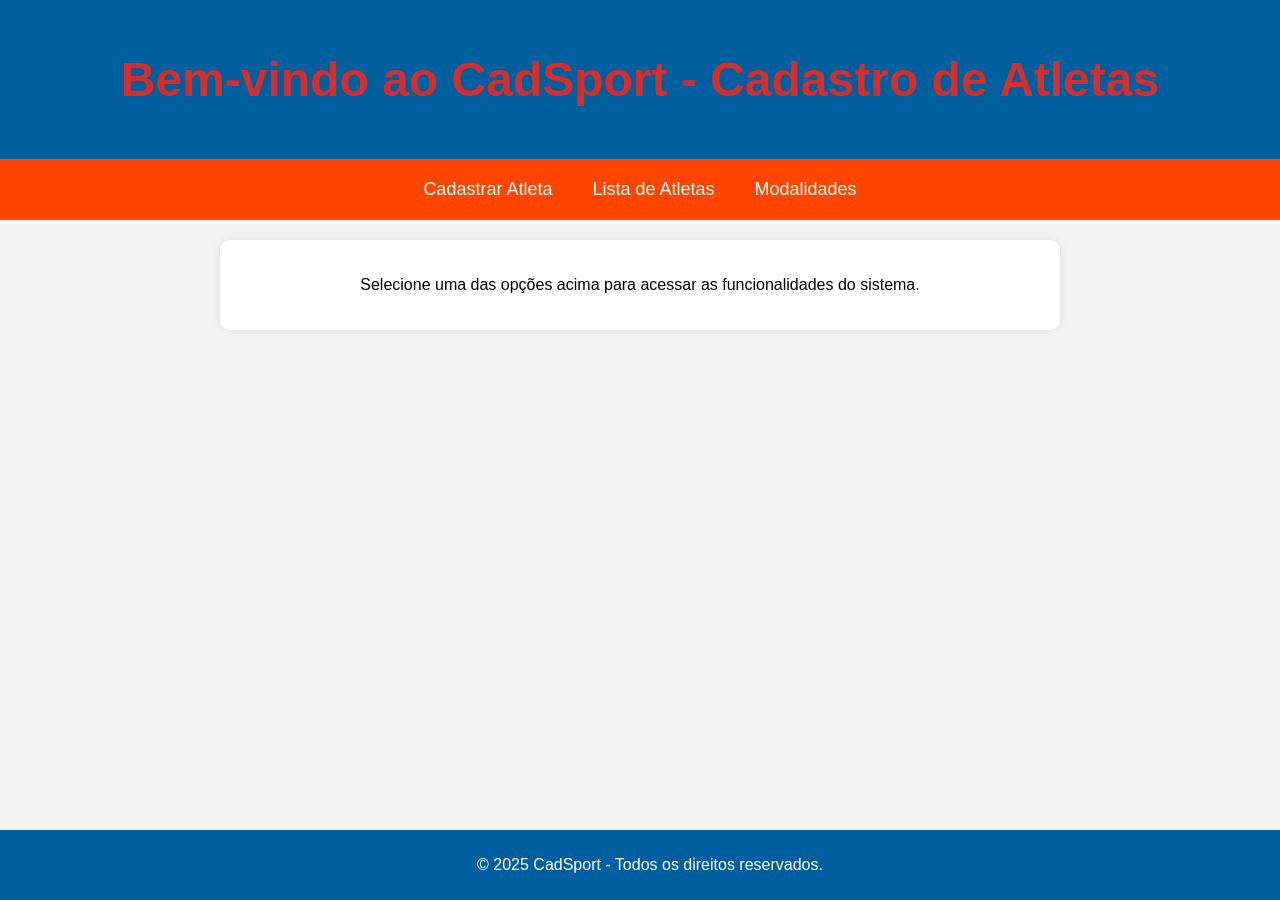
<file: CadSports Atualizado/index.html>
<!DOCTYPE html>
<html lang="pt-br">
<head>
    <meta charset="UTF-8">
    <meta name="viewport" content="width=device-width, initial-scale=1.0">
    <title>CadSport - Cadastro de Atletas</title>
    <link rel="stylesheet" href="styles.css">
    <style>
        body {
            font-family: Arial, sans-serif;
            margin: 0;
            padding: 0;
            background-color: #f4f4f4;
        }
        header {
            background-color: #005f9e;
            color: white;
            text-align: center;
            padding: 20px;
            font-size: 24px;
        }
        nav {
            display: flex;
            justify-content: center;
            background-color: #ff4500;
            padding: 10px;
        }
        nav a {
            color: white;
            text-decoration: none;
            padding: 10px 20px;
            font-size: 18px;
        }
        nav a:hover {
            background-color: rgba(255, 255, 255, 0.2);
            border-radius: 5px;
        }
        .container {
            max-width: 800px;
            margin: 20px auto;
            background: white;
            padding: 20px;
            box-shadow: 0 0 10px rgba(0, 0, 0, 0.1);
            border-radius: 10px;
            text-align: center;
        }
        footer {
            background-color: #005f9e;
            color: white;
            text-align: center;
            padding: 10px;
            position: absolute;
            bottom: 0;
            width: 100%;
        }
    </style>
</head>
<body>

    <header>
        <h1>Bem-vindo ao CadSport - Cadastro de Atletas</h1>
    </header>

    <nav>
        <a href="cadastro.html">Cadastrar Atleta</a>
        <a href="lista.html">Lista de Atletas</a>
        <a href="modalidades.html">Modalidades</a>
    </nav>

    <div class="container">
        <p>Selecione uma das opções acima para acessar as funcionalidades do sistema.</p>
    </div>

    <footer>
        <p>&copy; 2025 CadSport - Todos os direitos reservados.</p>
    </footer>

</body>
</html>
</file>
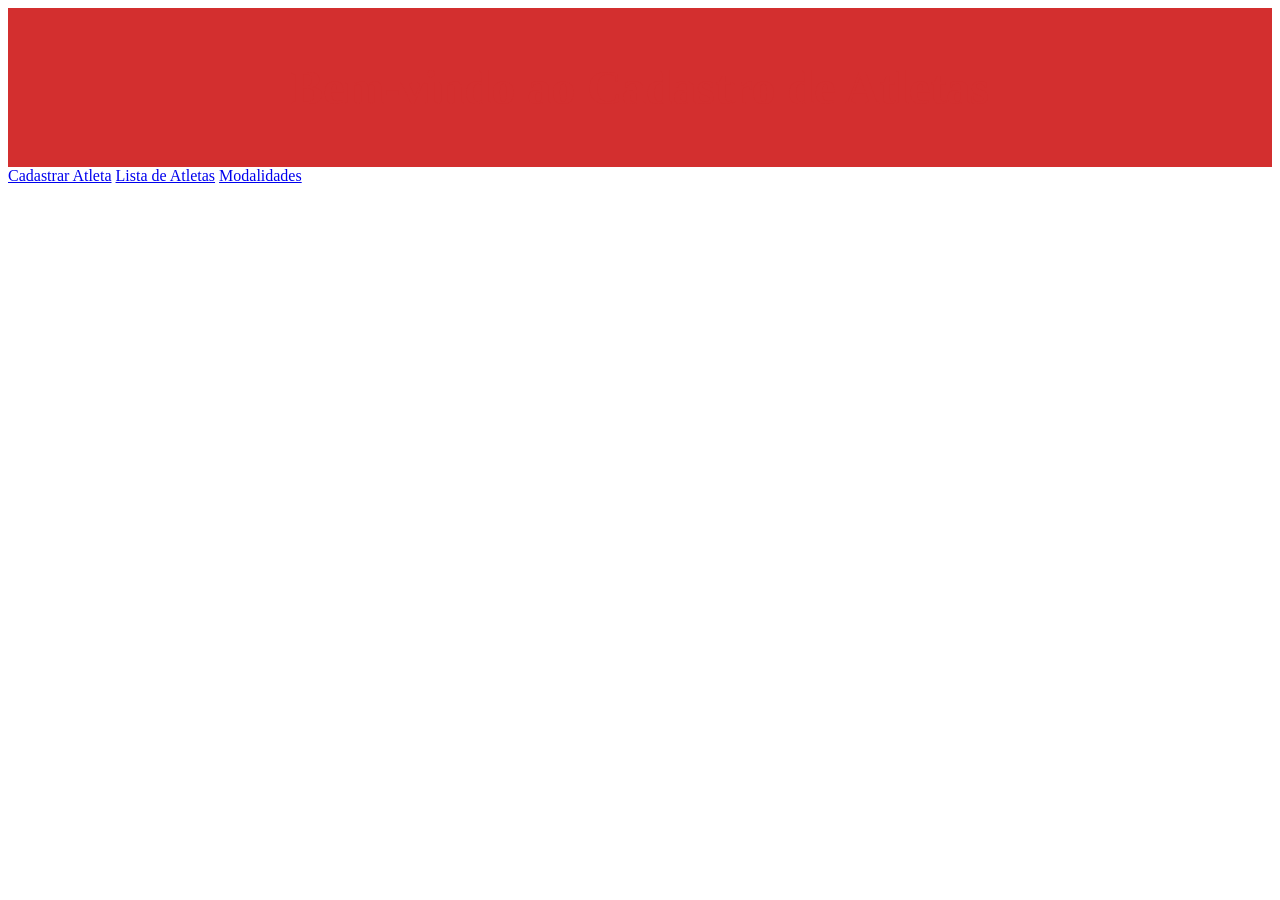
<file: CadSports/index.html>
<!DOCTYPE html>
<html lang="pt-br">
<head>
    <meta charset="UTF-8">
    <meta name="viewport" content="width=device-width, initial-scale=1.0">
    <title>CadSport</title>
    <link rel="stylesheet" href="styles.css">
</head>
<body>
    <header>
        <h1>Bem-vindo ao Cadastro de Atletas</h1>
    </header>
    <nav>
        <a href="cadastro.html">Cadastrar Atleta</a>
        <a href="lista.html">Lista de Atletas</a>
        <a href="modalidades.html">Modalidades</a>
    </nav>
</body>
</html>
</file>
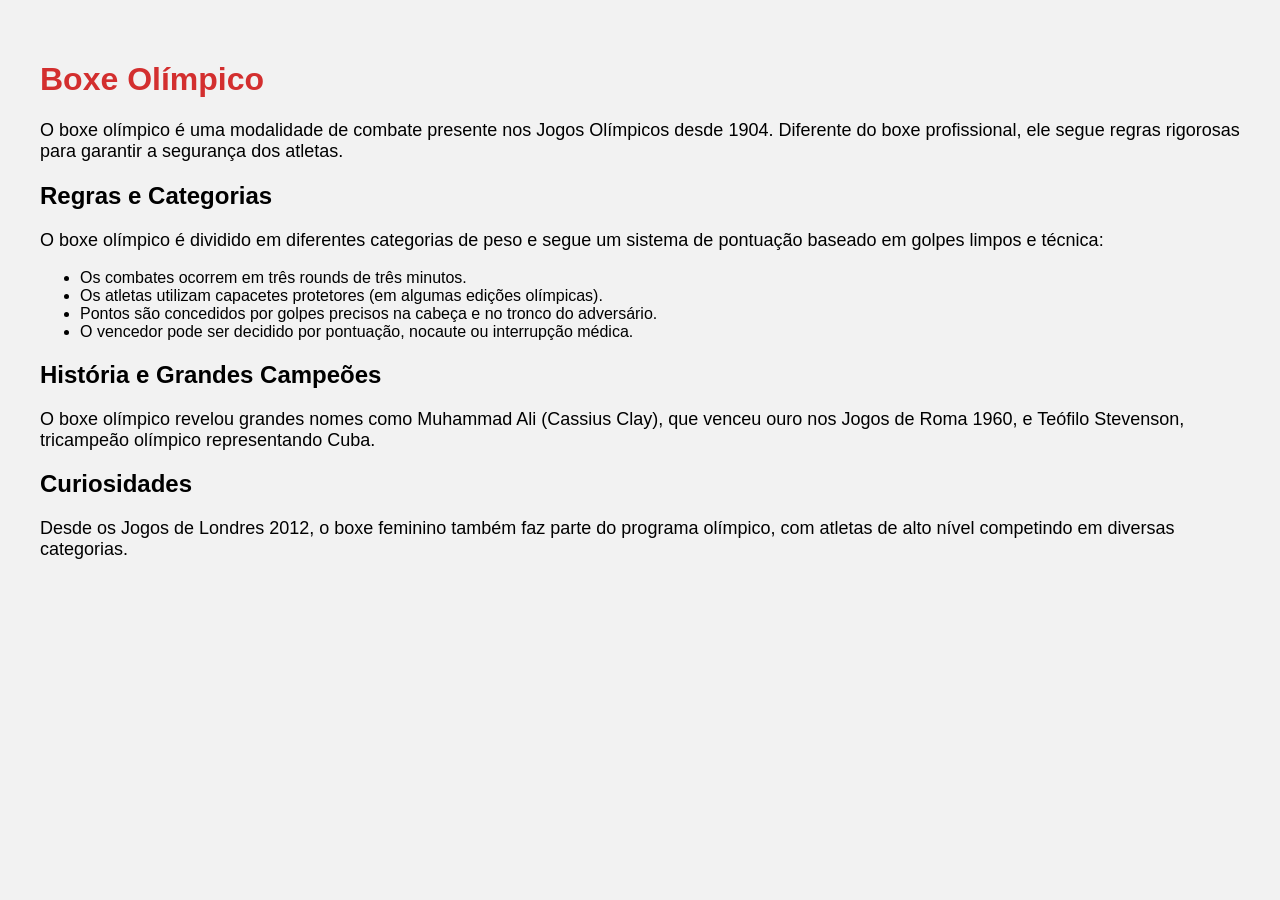
<file: CadSports Atualizado/boxe.html>
<!DOCTYPE html>
<html lang="pt">
<head>
    <meta charset="UTF-8">
    <meta name="viewport" content="width=device-width, initial-scale=1.0">
    <title>Boxe Olímpico</title>
    <style>
        body {
            font-family: Arial, sans-serif;
            margin: 20px;
            padding: 20px;
            background-color: #f2f2f2;
        }
        h1 {
            color: #d32f2f;
        }
        p {
            font-size: 18px;
        }
    </style>
</head>
<body>

    <h1>Boxe Olímpico</h1>
    <p>O boxe olímpico é uma modalidade de combate presente nos Jogos Olímpicos desde 1904. Diferente do boxe profissional, ele segue regras rigorosas para garantir a segurança dos atletas.</p>

    <h2>Regras e Categorias</h2>
    <p>O boxe olímpico é dividido em diferentes categorias de peso e segue um sistema de pontuação baseado em golpes limpos e técnica:</p>
    <ul>
        <li>Os combates ocorrem em três rounds de três minutos.</li>
        <li>Os atletas utilizam capacetes protetores (em algumas edições olímpicas).</li>
        <li>Pontos são concedidos por golpes precisos na cabeça e no tronco do adversário.</li>
        <li>O vencedor pode ser decidido por pontuação, nocaute ou interrupção médica.</li>
    </ul>

    <h2>História e Grandes Campeões</h2>
    <p>O boxe olímpico revelou grandes nomes como Muhammad Ali (Cassius Clay), que venceu ouro nos Jogos de Roma 1960, e Teófilo Stevenson, tricampeão olímpico representando Cuba.</p>

    <h2>Curiosidades</h2>
    <p>Desde os Jogos de Londres 2012, o boxe feminino também faz parte do programa olímpico, com atletas de alto nível competindo em diversas categorias.</p>

</body>
</html>
</file>
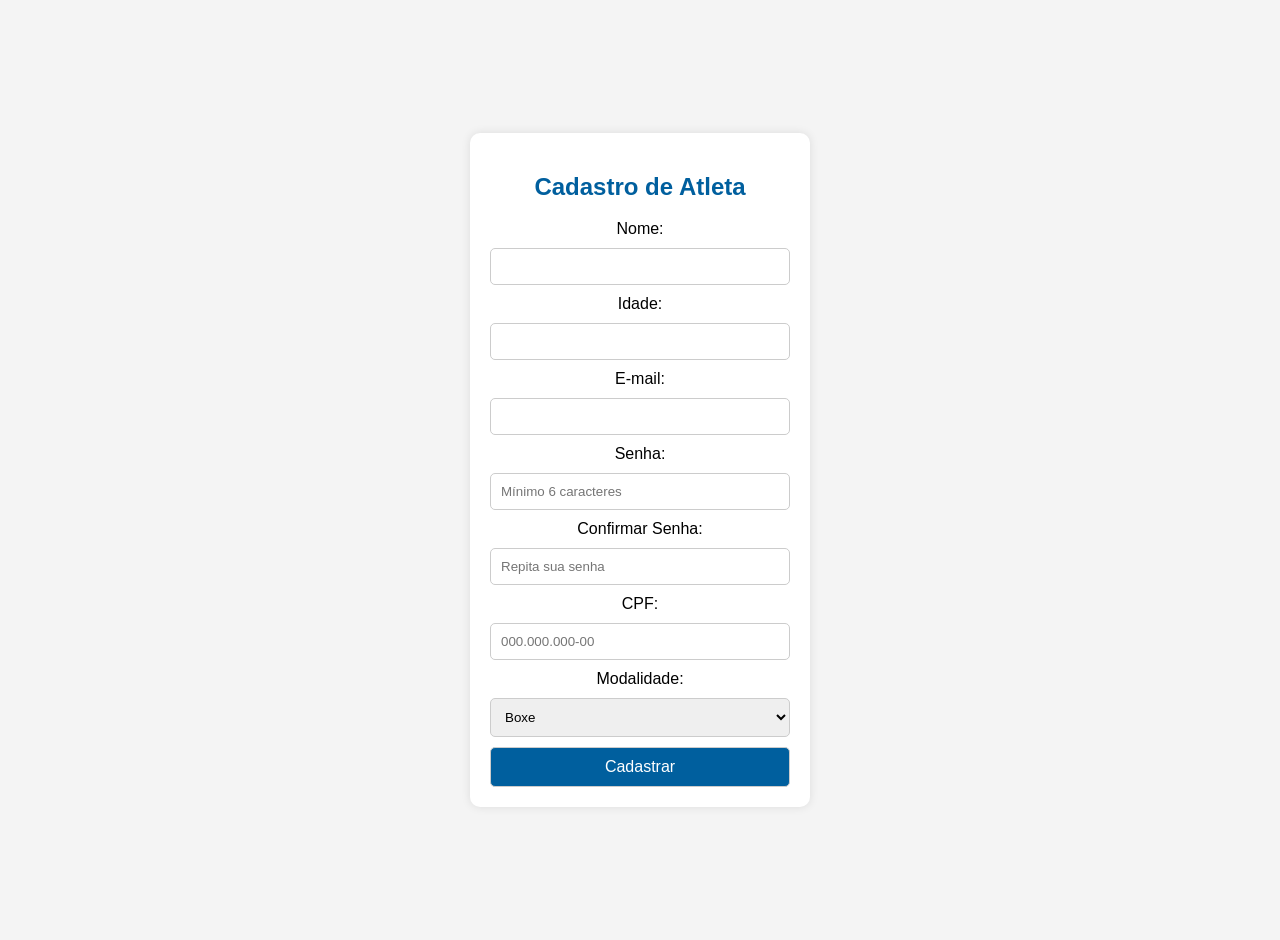
<file: CadSports Atualizado/cadastro.html>
<!DOCTYPE html>
<html lang="pt-br">
<head>
    <meta charset="UTF-8">
    <meta name="viewport" content="width=device-width, initial-scale=1.0">
    <title>Cadastro de Atletas</title>
    <link rel="stylesheet" href="styles.css">
    <style>
        body {
            font-family: Arial, sans-serif;
            background-color: #f4f4f4;
            margin: 0;
            padding: 20px;
            display: flex;
            justify-content: center;
            align-items: center;
            height: 100vh;
        }
        .container {
            background: white;
            padding: 20px;
            border-radius: 10px;
            box-shadow: 0 0 10px rgba(0, 0, 0, 0.1);
            width: 300px;
            text-align: center;
        }
        h2 {
            color: #005f9e;
        }
        form {
            display: flex;
            flex-direction: column;
            gap: 10px;
        }
        input, select, button {
            padding: 10px;
            border: 1px solid #ccc;
            border-radius: 5px;
        }
        button {
            background-color: #005f9e;
            color: white;
            cursor: pointer;
            font-size: 16px;
        }
        button:hover {
            background-color: #ff4500;
        }
    </style>
</head>
<body>

    <div class="container">
        <h2>Cadastro de Atleta</h2>
        <form id="cadastro-form">
            <label for="nome">Nome:</label>
            <input type="text" id="nome" required>

            <label for="idade">Idade:</label>
            <input type="number" id="idade" required min="10">

            <label for="email">E-mail:</label>
            <input type="email" id="email" required>

            <label for="senha">Senha:</label>
            <input type="password" id="senha" required minlength="6" placeholder="Mínimo 6 caracteres">

            <label for="confirmar-senha">Confirmar Senha:</label>
            <input type="password" id="confirmar-senha" required minlength="6" placeholder="Repita sua senha">

            <label for="cpf">CPF:</label>
            <input type="text" id="cpf" required placeholder="000.000.000-00" pattern="\d{3}\.\d{3}\.\d{3}-\d{2}">

            <label for="modalidade">Modalidade:</label>
            <select id="modalidade" required>
                <option value="Boxe">Boxe</option>
                <option value="Futebol">Futebol</option>
                <option value="Natação">Natação</option>
                <option value="Taekwondo">Taekwondo</option>
                <option value="Vôlei">Vôlei</option>
                <option value="MMA">MMA</option>
            </select>

            <button type="submit">Cadastrar</button>
        </form>
    </div>

    <script>
        document.getElementById("cadastro-form").addEventListener("submit", function(event) {
            event.preventDefault();
            const nome = document.getElementById("nome").value;
            const idade = document.getElementById("idade").value;
            const email = document.getElementById("email").value;
            const senha = document.getElementById("senha").value;
            const confirmarSenha = document.getElementById("confirmar-senha").value;
            const cpf = document.getElementById("cpf").value;
            const modalidade = document.getElementById("modalidade").value;

            if (senha.length < 6) {
                alert("A senha deve ter pelo menos 6 caracteres.");
                return;
            }

            if (senha !== confirmarSenha) {
                alert("As senhas não coincidem! Digite novamente.");
                return;
            }

            alert(`Atleta cadastrado!\nNome: ${nome}\nIdade: ${idade}\nE-mail: ${email}\nCPF: ${cpf}\nModalidade: ${modalidade}`);
        });
    </script>

</body>
</html>
</file>
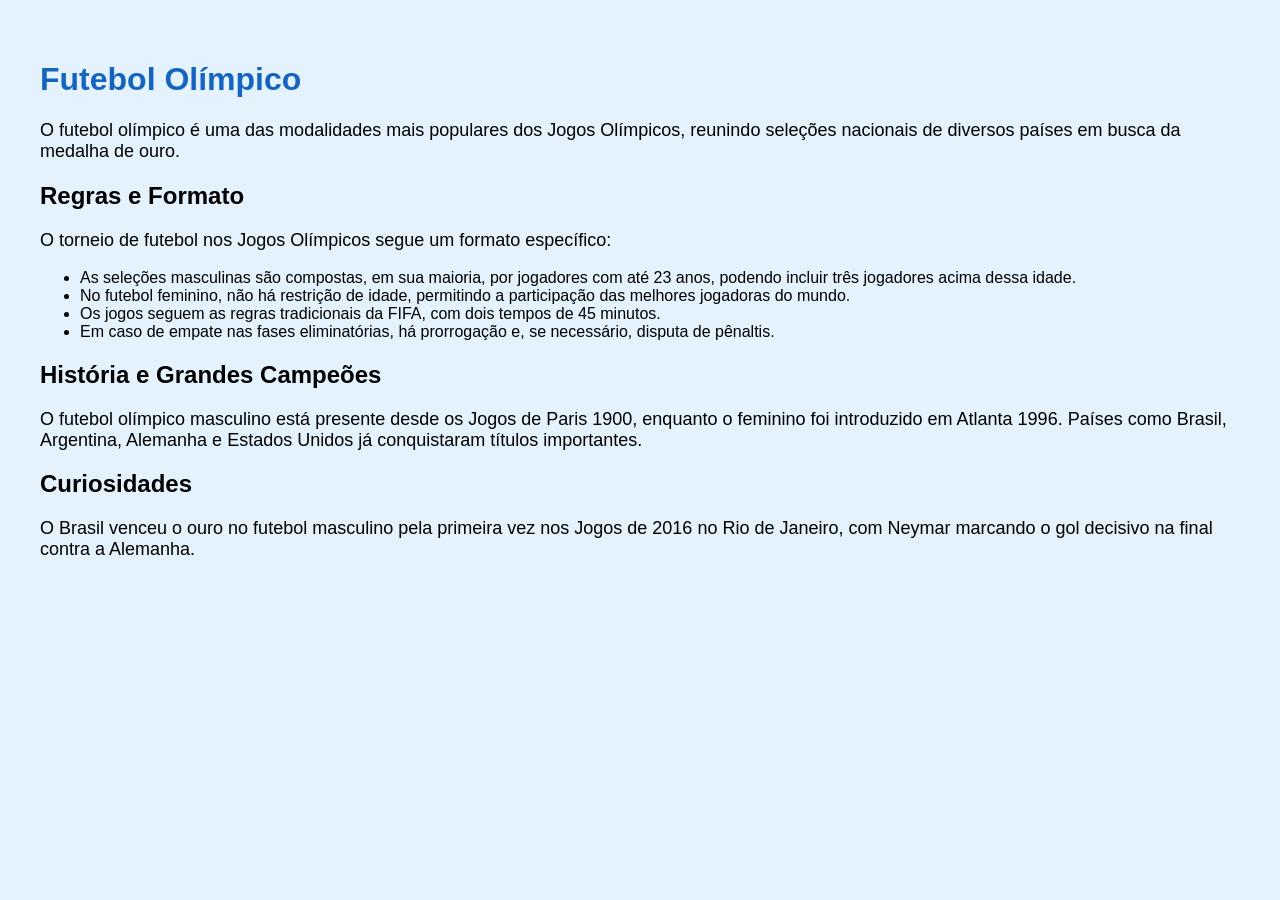
<file: CadSports Atualizado/futebol.html>
<!DOCTYPE html>
<html lang="pt">
<head>
    <meta charset="UTF-8">
    <meta name="viewport" content="width=device-width, initial-scale=1.0">
    <title>Futebol Olímpico</title>
    <style>
        body {
            font-family: Arial, sans-serif;
            margin: 20px;
            padding: 20px;
            background-color: #e3f2fd;
        }
        h1 {
            color: #1565c0;
        }
        p {
            font-size: 18px;
        }
    </style>
</head>
<body>

    <h1>Futebol Olímpico</h1>
    <p>O futebol olímpico é uma das modalidades mais populares dos Jogos Olímpicos, reunindo seleções nacionais de diversos países em busca da medalha de ouro.</p>

    <h2>Regras e Formato</h2>
    <p>O torneio de futebol nos Jogos Olímpicos segue um formato específico:</p>
    <ul>
        <li>As seleções masculinas são compostas, em sua maioria, por jogadores com até 23 anos, podendo incluir três jogadores acima dessa idade.</li>
        <li>No futebol feminino, não há restrição de idade, permitindo a participação das melhores jogadoras do mundo.</li>
        <li>Os jogos seguem as regras tradicionais da FIFA, com dois tempos de 45 minutos.</li>
        <li>Em caso de empate nas fases eliminatórias, há prorrogação e, se necessário, disputa de pênaltis.</li>
    </ul>

    <h2>História e Grandes Campeões</h2>
    <p>O futebol olímpico masculino está presente desde os Jogos de Paris 1900, enquanto o feminino foi introduzido em Atlanta 1996. Países como Brasil, Argentina, Alemanha e Estados Unidos já conquistaram títulos importantes.</p>

    <h2>Curiosidades</h2>
    <p>O Brasil venceu o ouro no futebol masculino pela primeira vez nos Jogos de 2016 no Rio de Janeiro, com Neymar marcando o gol decisivo na final contra a Alemanha.</p>

</body>
</html>
</file>
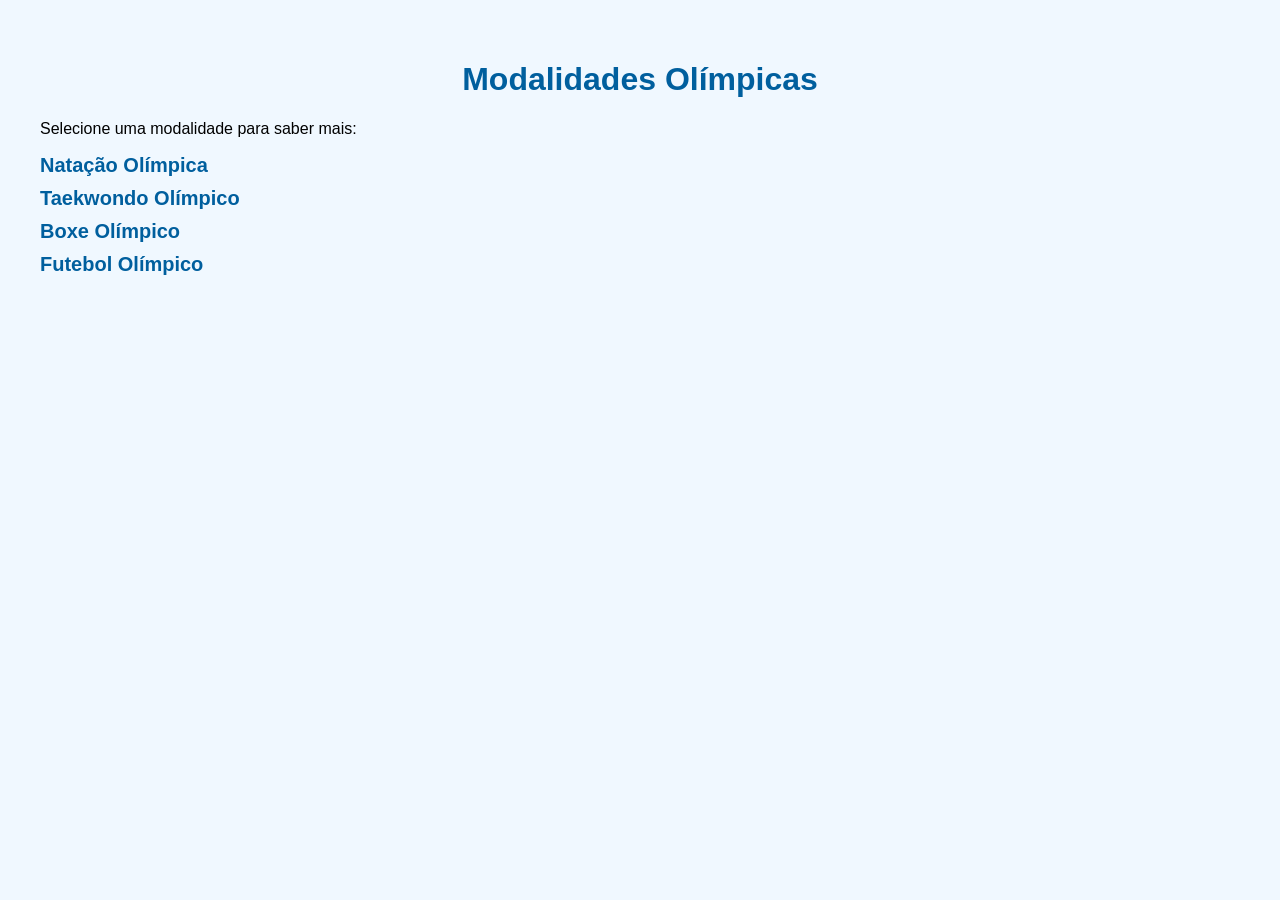
<file: CadSports Atualizado/modalidades.html>
<!DOCTYPE html>
<html lang="pt">
<head>
    <meta charset="UTF-8">
    <meta name="viewport" content="width=device-width, initial-scale=1.0">
    <title>Modalidades Olímpicas</title>
    <style>
        body {
            font-family: Arial, sans-serif;
            margin: 20px;
            padding: 20px;
            background-color: #f0f8ff;
        }
        h1 {
            text-align: center;
            color: #005f9e;
        }
        ul {
            list-style-type: none;
            padding: 0;
        }
        li {
            margin: 10px 0;
        }
        a {
            text-decoration: none;
            font-size: 20px;
            color: #005f9e;
            font-weight: bold;
        }
        a:hover {
            color: #ff4500;
        }
    </style>
</head>
<body>

    <h1>Modalidades Olímpicas</h1>
    <p>Selecione uma modalidade para saber mais:</p>
    <ul>
        <li><a href="natacao.html">Natação Olímpica</a></li>
        <li><a href="taekwondo.html">Taekwondo Olímpico</a></li>
        <li><a href="boxe.html">Boxe Olímpico</a></li>
        <li><a href="futebol.html">Futebol Olímpico</a></li>
    </ul>

</body>
</html>
</file>
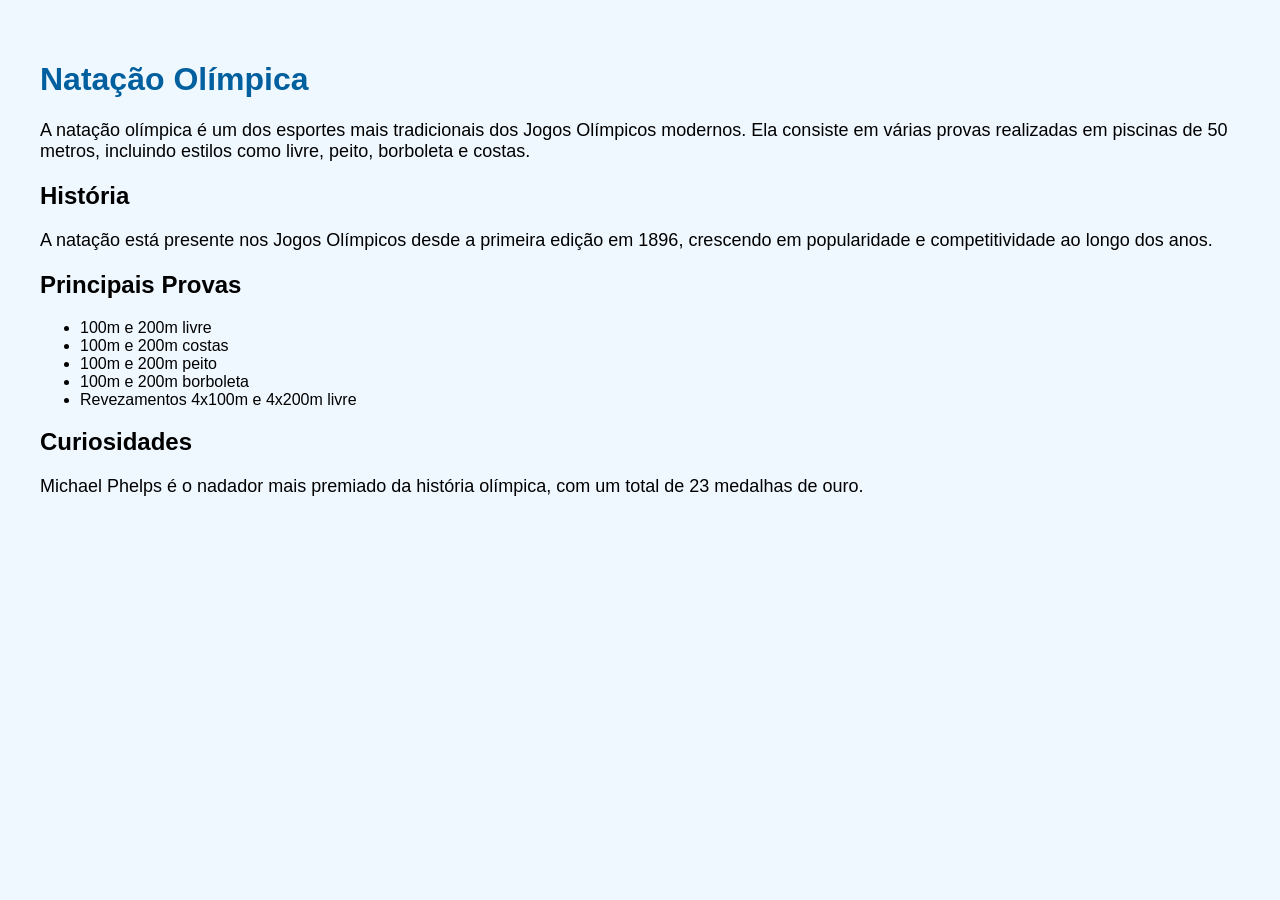
<file: CadSports Atualizado/natacao.html>
<!DOCTYPE html>
<html lang="pt">
<head>
    <meta charset="UTF-8">
    <meta name="viewport" content="width=device-width, initial-scale=1.0">
    <title>Natação Olímpica</title>
    <style>
        body {
            font-family: Arial, sans-serif;
            margin: 20px;
            padding: 20px;
            background-color: #f0f8ff;
        }
        h1 {
            color: #005f9e;
        }
        p {
            font-size: 18px;
        }
    </style>
</head>
<body>

    <h1>Natação Olímpica</h1>
    <p>A natação olímpica é um dos esportes mais tradicionais dos Jogos Olímpicos modernos. Ela consiste em várias provas realizadas em piscinas de 50 metros, incluindo estilos como livre, peito, borboleta e costas.</p>

    <h2>História</h2>
    <p>A natação está presente nos Jogos Olímpicos desde a primeira edição em 1896, crescendo em popularidade e competitividade ao longo dos anos.</p>

    <h2>Principais Provas</h2>
    <ul>
        <li>100m e 200m livre</li>
        <li>100m e 200m costas</li>
        <li>100m e 200m peito</li>
        <li>100m e 200m borboleta</li>
        <li>Revezamentos 4x100m e 4x200m livre</li>
    </ul>

    <h2>Curiosidades</h2>
    <p>Michael Phelps é o nadador mais premiado da história olímpica, com um total de 23 medalhas de ouro.</p>

</body>
</html>
</file>
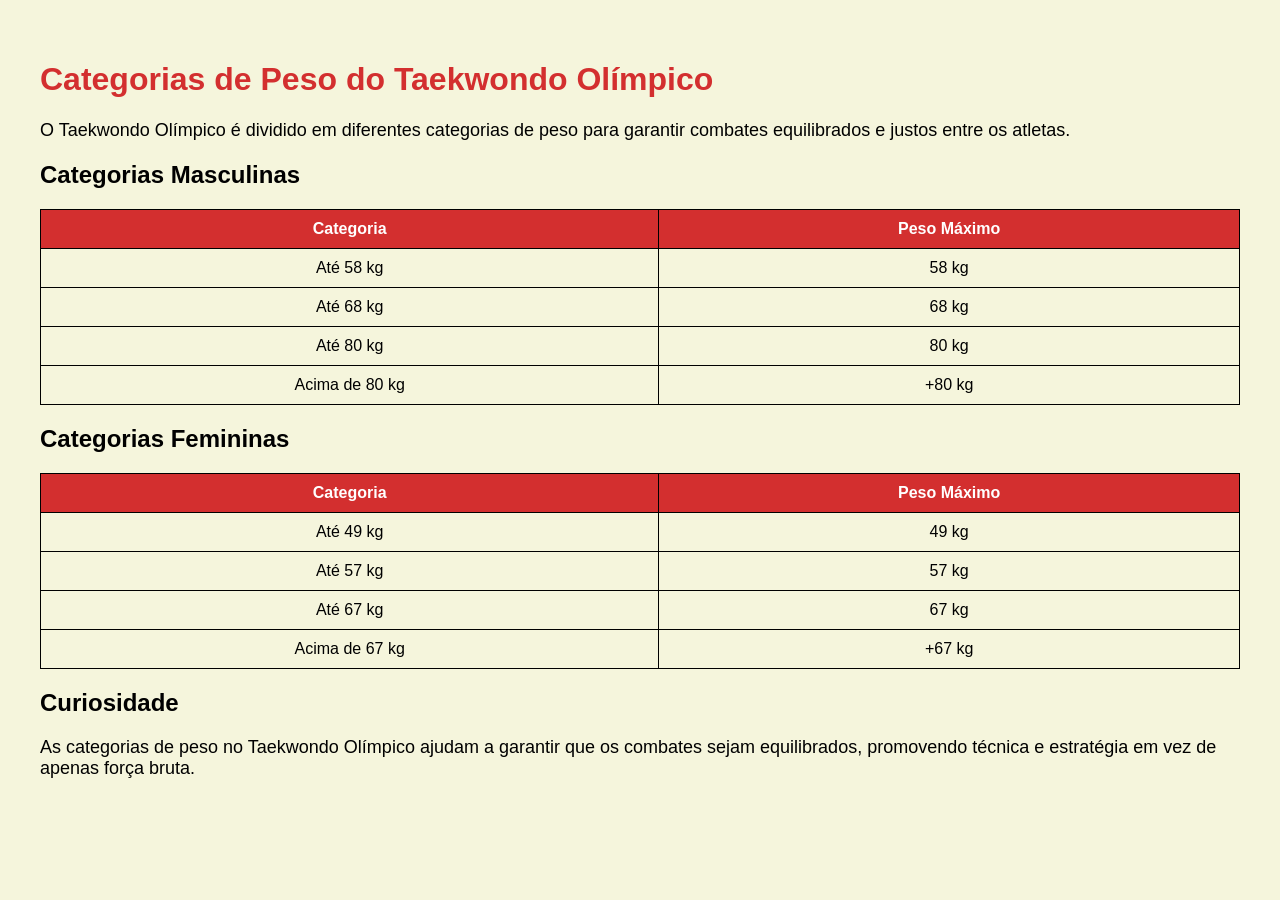
<file: CadSports Atualizado/taekwondo.html>
<!DOCTYPE html>
<html lang="pt">
<head>
    <meta charset="UTF-8">
    <meta name="viewport" content="width=device-width, initial-scale=1.0">
    <title>Categorias de Peso do Taekwondo Olímpico</title>
    <style>
        body {
            font-family: Arial, sans-serif;
            margin: 20px;
            padding: 20px;
            background-color: #f5f5dc;
        }
        h1 {
            color: #d32f2f;
        }
        p {
            font-size: 18px;
        }
        table {
            width: 100%;
            border-collapse: collapse;
            margin-top: 20px;
        }
        th, td {
            border: 1px solid #000;
            padding: 10px;
            text-align: center;
        }
        th {
            background-color: #d32f2f;
            color: white;
        }
    </style>
</head>
<body>

    <h1>Categorias de Peso do Taekwondo Olímpico</h1>
    <p>O Taekwondo Olímpico é dividido em diferentes categorias de peso para garantir combates equilibrados e justos entre os atletas.</p>

    <h2>Categorias Masculinas</h2>
    <table>
        <tr>
            <th>Categoria</th>
            <th>Peso Máximo</th>
        </tr>
        <tr>
            <td>Até 58 kg</td>
            <td>58 kg</td>
        </tr>
        <tr>
            <td>Até 68 kg</td>
            <td>68 kg</td>
        </tr>
        <tr>
            <td>Até 80 kg</td>
            <td>80 kg</td>
        </tr>
        <tr>
            <td>Acima de 80 kg</td>
            <td>+80 kg</td>
        </tr>
    </table>

    <h2>Categorias Femininas</h2>
    <table>
        <tr>
            <th>Categoria</th>
            <th>Peso Máximo</th>
        </tr>
        <tr>
            <td>Até 49 kg</td>
            <td>49 kg</td>
        </tr>
        <tr>
            <td>Até 57 kg</td>
            <td>57 kg</td>
        </tr>
        <tr>
            <td>Até 67 kg</td>
            <td>67 kg</td>
        </tr>
        <tr>
            <td>Acima de 67 kg</td>
            <td>+67 kg</td>
        </tr>
    </table>

    <h2>Curiosidade</h2>
    <p>As categorias de peso no Taekwondo Olímpico ajudam a garantir que os combates sejam equilibrados, promovendo técnica e estratégia em vez de apenas força bruta.</p>

</body>
</html>
</file>
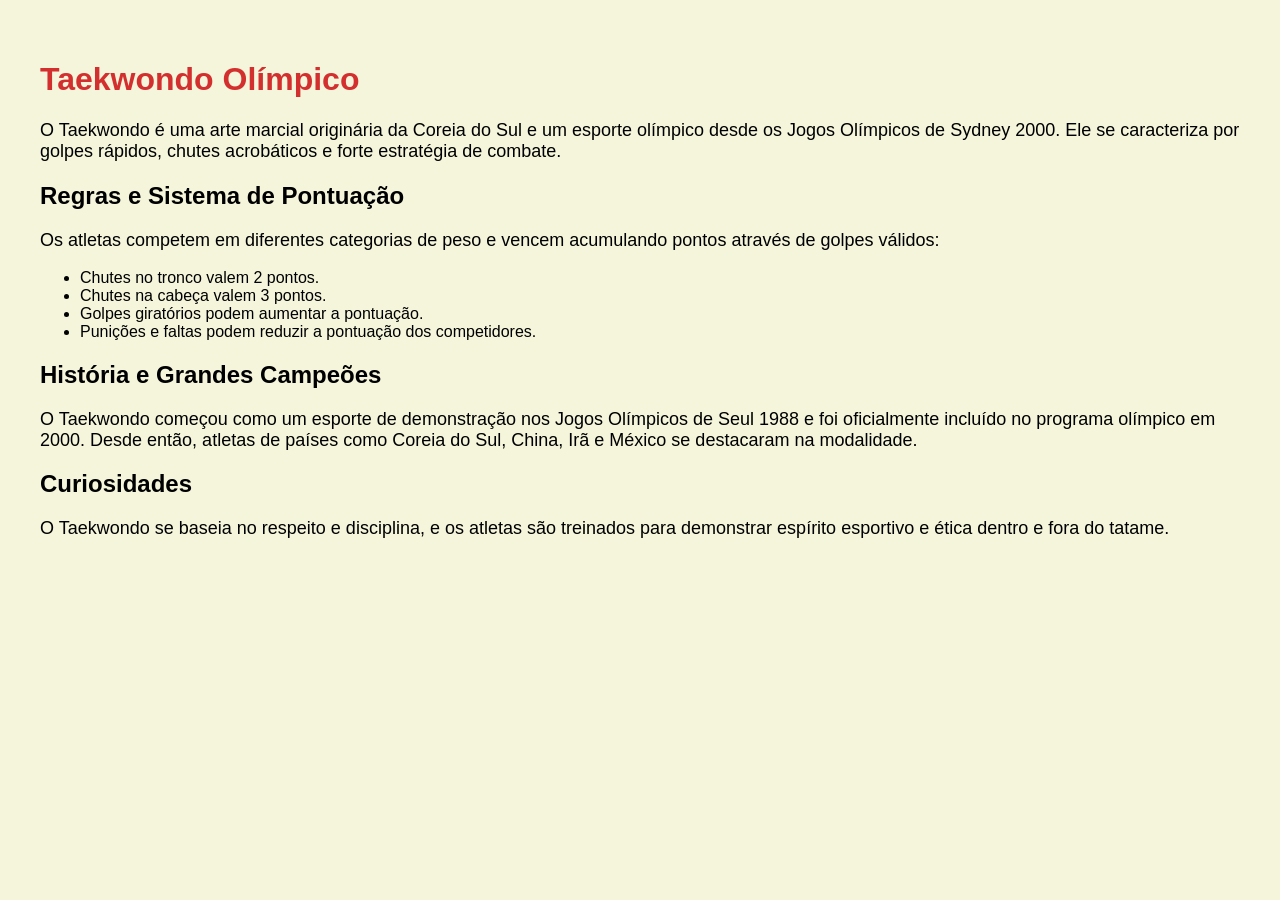
<file: CadSports Atualizado/taekwondo_olimpico.html>
<!DOCTYPE html>
<html lang="pt">
<head>
    <meta charset="UTF-8">
    <meta name="viewport" content="width=device-width, initial-scale=1.0">
    <title>Taekwondo Olímpico</title>
    <style>
        body {
            font-family: Arial, sans-serif;
            margin: 20px;
            padding: 20px;
            background-color: #f5f5dc;
        }
        h1 {
            color: #d32f2f;
        }
        p {
            font-size: 18px;
        }
    </style>
</head>
<body>

    <h1>Taekwondo Olímpico</h1>
    <p>O Taekwondo é uma arte marcial originária da Coreia do Sul e um esporte olímpico desde os Jogos Olímpicos de Sydney 2000. Ele se caracteriza por golpes rápidos, chutes acrobáticos e forte estratégia de combate.</p>

    <h2>Regras e Sistema de Pontuação</h2>
    <p>Os atletas competem em diferentes categorias de peso e vencem acumulando pontos através de golpes válidos:</p>
    <ul>
        <li>Chutes no tronco valem 2 pontos.</li>
        <li>Chutes na cabeça valem 3 pontos.</li>
        <li>Golpes giratórios podem aumentar a pontuação.</li>
        <li>Punições e faltas podem reduzir a pontuação dos competidores.</li>
    </ul>

    <h2>História e Grandes Campeões</h2>
    <p>O Taekwondo começou como um esporte de demonstração nos Jogos Olímpicos de Seul 1988 e foi oficialmente incluído no programa olímpico em 2000. Desde então, atletas de países como Coreia do Sul, China, Irã e México se destacaram na modalidade.</p>

    <h2>Curiosidades</h2>
    <p>O Taekwondo se baseia no respeito e disciplina, e os atletas são treinados para demonstrar espírito esportivo e ética dentro e fora do tatame.</p>

</body>
</html>
</file>
<file: CadSports Atualizado/styles.css>
<link rel="stylesheet" href="styles.css">

body {
    font-family: 'Arial', sans-serif;
    margin: 0;
    padding: 0;
    background-color: #f5f5dc;
}
header {
    background-color: #d32f2f;
    color: white;
    text-align: center;
    padding: 20px;
    font-size: 24px;
}
.container {
    max-width: 800px;
    margin: auto;
    background: white;
    padding: 20px;
    box-shadow: 0 0 10px rgba(0, 0, 0, 0.1);
    border-radius: 10px;
}
h1, h2 {
    color: #d32f2f;
}
table {
    width: 100%;
    border-collapse: collapse;
    margin-top: 20px;
}
th, td {
    border: 1px solid #000;
    padding: 10px;
    text-align: center;
}
th {
    background-color: #d32f2f;
    color: white;
}

<nav>
    <ul>
        <li><a href="#categorias">Categorias</a></li>
        <li><a href="#historia">História</a></li>
        <li><a href="#contato">Contato</a></li>
    </ul>
</nav>
</file>
<file: CadSports/styles.css>
<link rel="stylesheet" href="styles.css">

body {
    font-family: 'Arial', sans-serif;
    margin: 0;
    padding: 0;
    background-color: #f5f5dc;
}
header {
    background-color: #d32f2f;
    color: white;
    text-align: center;
    padding: 20px;
    font-size: 24px;
}
.container {
    max-width: 800px;
    margin: auto;
    background: white;
    padding: 20px;
    box-shadow: 0 0 10px rgba(0, 0, 0, 0.1);
    border-radius: 10px;
}
h1, h2 {
    color: #d32f2f;
}
table {
    width: 100%;
    border-collapse: collapse;
    margin-top: 20px;
}
th, td {
    border: 1px solid #000;
    padding: 10px;
    text-align: center;
}
th {
    background-color: #d32f2f;
    color: white;
}

<nav>
    <ul>
        <li><a href="#categorias">Categorias</a></li>
        <li><a href="#historia">História</a></li>
        <li><a href="#contato">Contato</a></li>
    </ul>
</nav>
</file>
